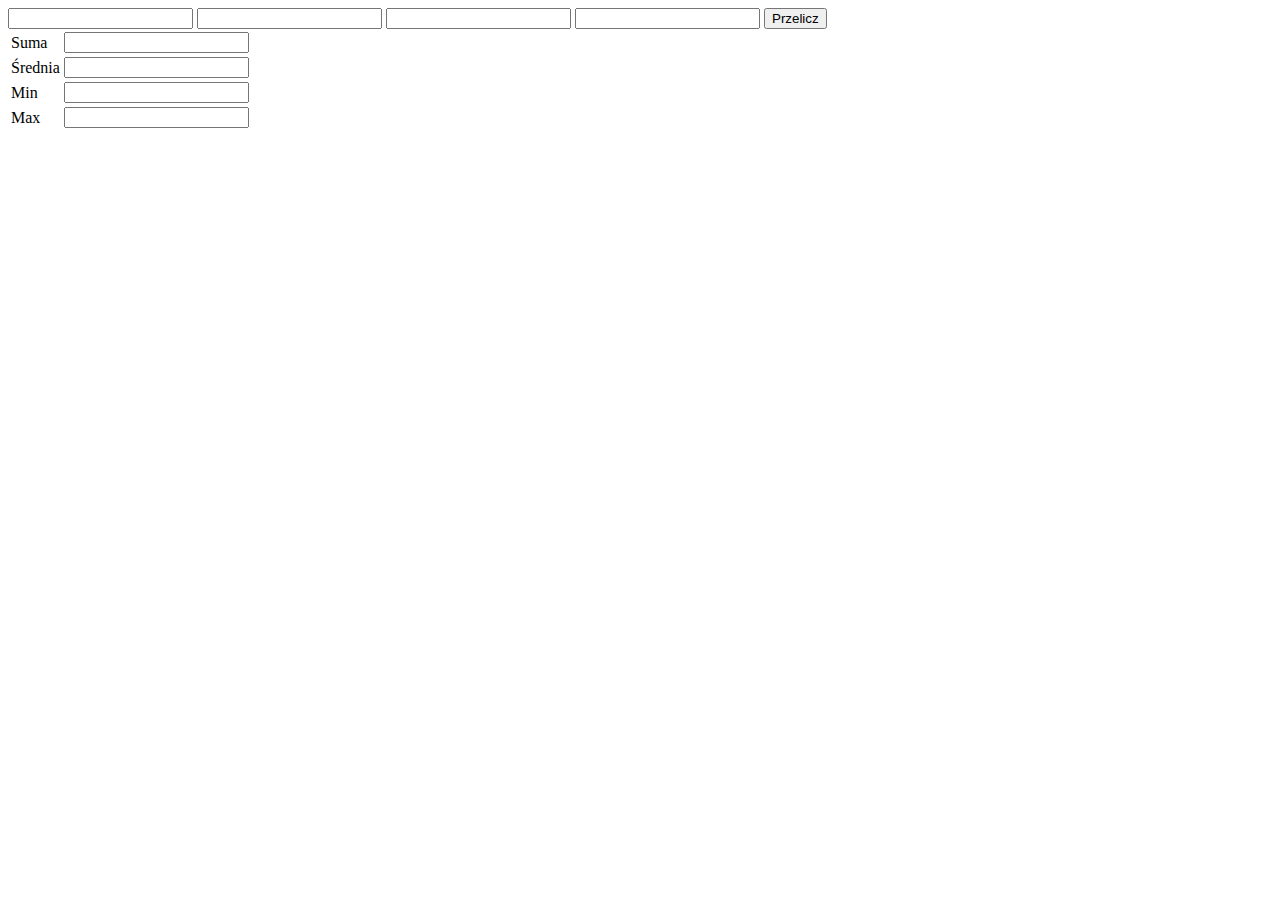
<file: lab1/index.html>
<!DOCTYPE html>
<html lang="en">

<head>
    <meta charset="UTF-8">
    <meta http-equiv="X-UA-Compatible" content="IE=edge">
    <meta name="viewport" content="width=device-width, initial-scale=1.0">
    <title>Document</title>
</head>

<body>
    <input type="text" id="liczba1">
    <input type="text" id="liczba2">
    <input type="text" id="liczba3">
    <input type="text" id="liczba4">
    <button id="przelicz">Przelicz</button>
    <table>
        <tr>
            <td><label>Suma</label></td>
            <td><input type="text" id="suma"></td>
        </tr>
        <tr>
            <td><label>Średnia</label></td>
            <td><input type="text" id="srednia"></td>
        </tr>
        <tr>
            <td><label>Min</label></td>
            <td><input type="text" id="min"></td>
        </tr>
        <tr>
            <td><label>Max</label></td>
            <td><input type="text" id="max"></td>
        </tr>
    </table>
    <script src="main.js" type="text/javascript"></script>
    <script type="text/javascript">
        //console.log
    </script>
</body>

</html>
</file>
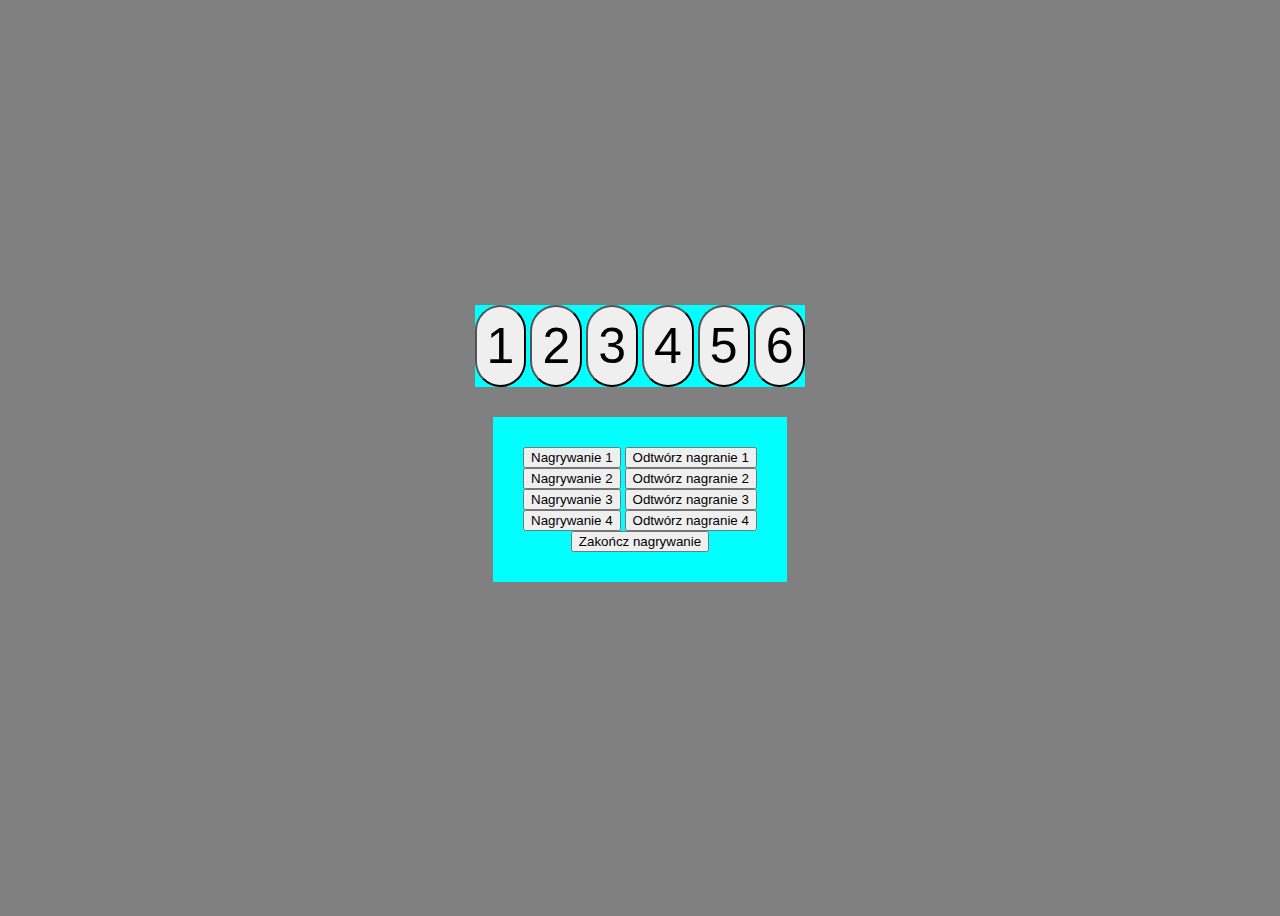
<file: Lab3/index.html>
<!DOCTYPE html>
<html lang="en">

<head>
    <meta charset="UTF-8">
    <meta http-equiv="X-UA-Compatible" content="IE=edge">
    <meta name="viewport" content="width=device-width, initial-scale=1.0">
    <title>Document</title>
    <link rel="stylesheet" href="style.css">
</head>

<body>
    <audio src="/Lab3/sounds/boom.wav" id="boom"></audio>
    <audio src="/Lab3/sounds/clap.wav" id="clap"></audio>
    <audio src="/Lab3/sounds/hihat.wav" id="hihat"></audio>
    <audio src="/Lab3/sounds/kick.wav" id="kick"></audio>
    <audio src="/Lab3/sounds/openhat.wav" id="openhat"></audio>
    <audio src="/Lab3/sounds/ride.wav" id="ride"></audio>

    <div class="Box">
        <div id="keyboard">
            <button id="boom" class="key">1</button>
            <button id="clap" class="key">2</button>
            <button id="hihat" class="key">3</button>
            <button id="kick" class="key">4</button>
            <button id="openhat" class="key">5</button>
            <button id="ride" class="key">6</button>
        </div>
    </div>
    <div class="przyciski">
        <div id="panel1">
            <button id="startRecord1" class="record">Nagrywanie 1</button>
            <button id="playRecord1" class="play">Odtwórz nagranie 1</button>
        </div>

        <div id="panel2">
            <button id="startRecord2" class="record">Nagrywanie 2</button>
            <button id="playRecord2" class="play">Odtwórz nagranie 2</button>
        </div>

        <div id="panel3">
            <button id="startRecord3" class="record">Nagrywanie 3</button>
            <button id="playRecord3" class="play">Odtwórz nagranie 3</button>
        </div>

        <div id="panel4">
            <button id="startRecord4" class="record">Nagrywanie 4</button>
            <button id="playRecord4" class="play">Odtwórz nagranie 4</button>
        </div>

        <div id="panel5">
            <button id="stopRecord" class="endRecord">Zakończ nagrywanie</button>
        </div>
    </div>
</body>
<script src="main.js"></script>

</html>










<!-- OLD CODE -->

<!-- <!DOCTYPE html>
<html lang="en">

<head>
    <meta charset="UTF-8">
    <meta http-equiv="X-UA-Compatible" content="IE=edge">
    <meta name="viewport" content="width=device-width, initial-scale=1.0">
    <title>Document</title>
    <link rel="stylesheet" href="style.css">
</head>

<body>
    <div class="Box">
        <div class="set">
            <button class="drum">1</button>
            <button class="drum">2</button>
            <button class="drum">3</button>
            <button class="drum">4</button>
            <button class="drum">5</button>
            <button class="drum">6</button>
        </div>
    </div>
</body>
<script src="main.js"> </script>

</html> -->
</file>
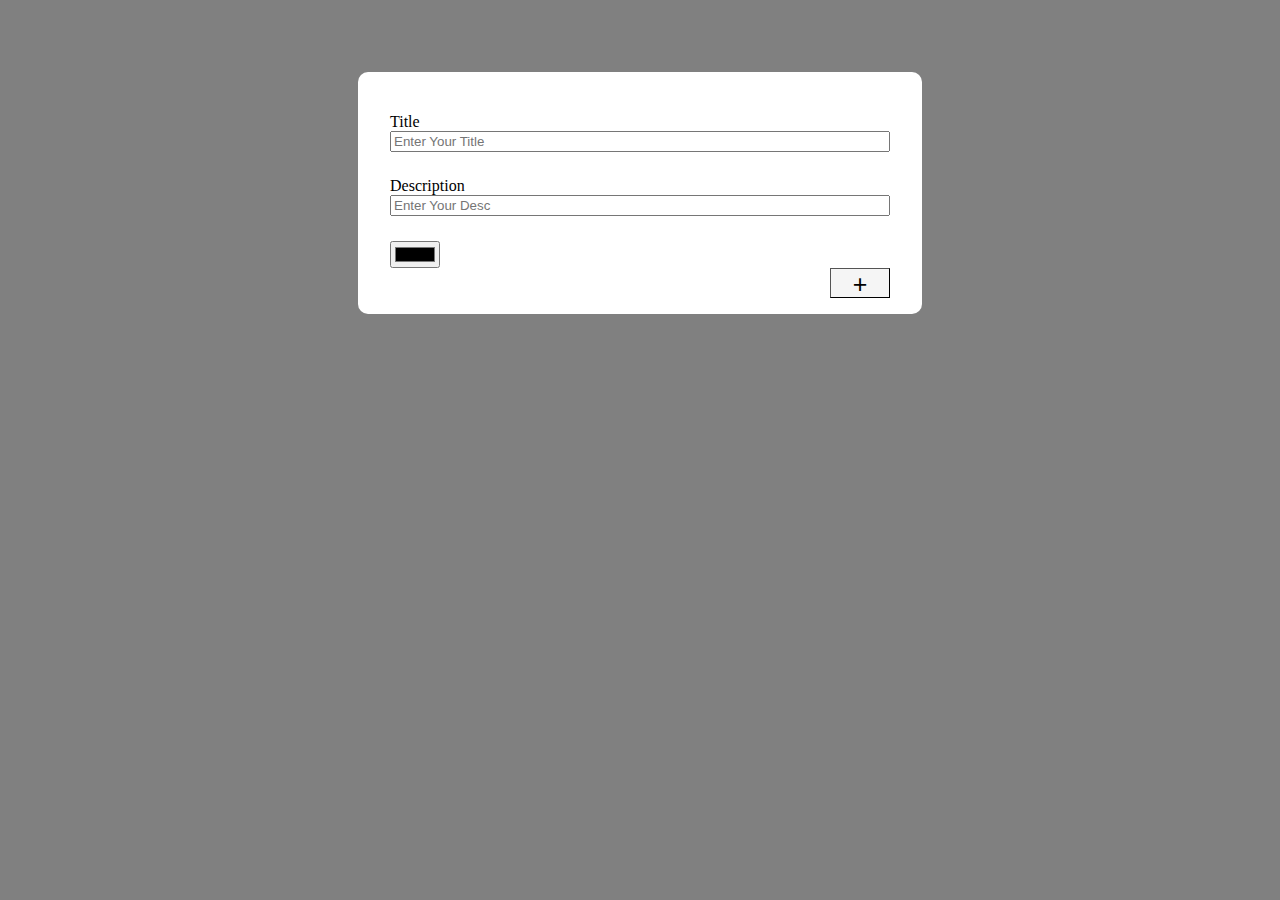
<file: Lab4/index.html>
<!DOCTYPE html>
<html lang="en">

<head>
    <meta charset="UTF-8">
    <meta http-equiv="X-UA-Compatible" content="IE=edge">
    <meta name="viewport" content="width=device-width, initial-scale=1.0">
    <title>Document</title>
    <link rel="stylesheet" href="./style.css">
</head>

<body>
    <div class="container">
        <form>
            <div class="form-control">
                <label for="title">Title</label>
                <input type="text" id="text" placeholder="Enter Your Title" autocomplete="off" name="title">
            </div>
            <div class="form-control">
                <label for="desc">Description</label>
                <input type="text" id="desc" placeholder="Enter Your Desc" autocomplete="off" name="desc">
            </div>
            <div class="color-picker">
                <input type="color" id="noteColor">
            </div>
            <button class="submit">+</button>
        </form>
    </div>
    <div class="notes"></div>
</body>
<script src="./main.js"></script>

</html>
</file>
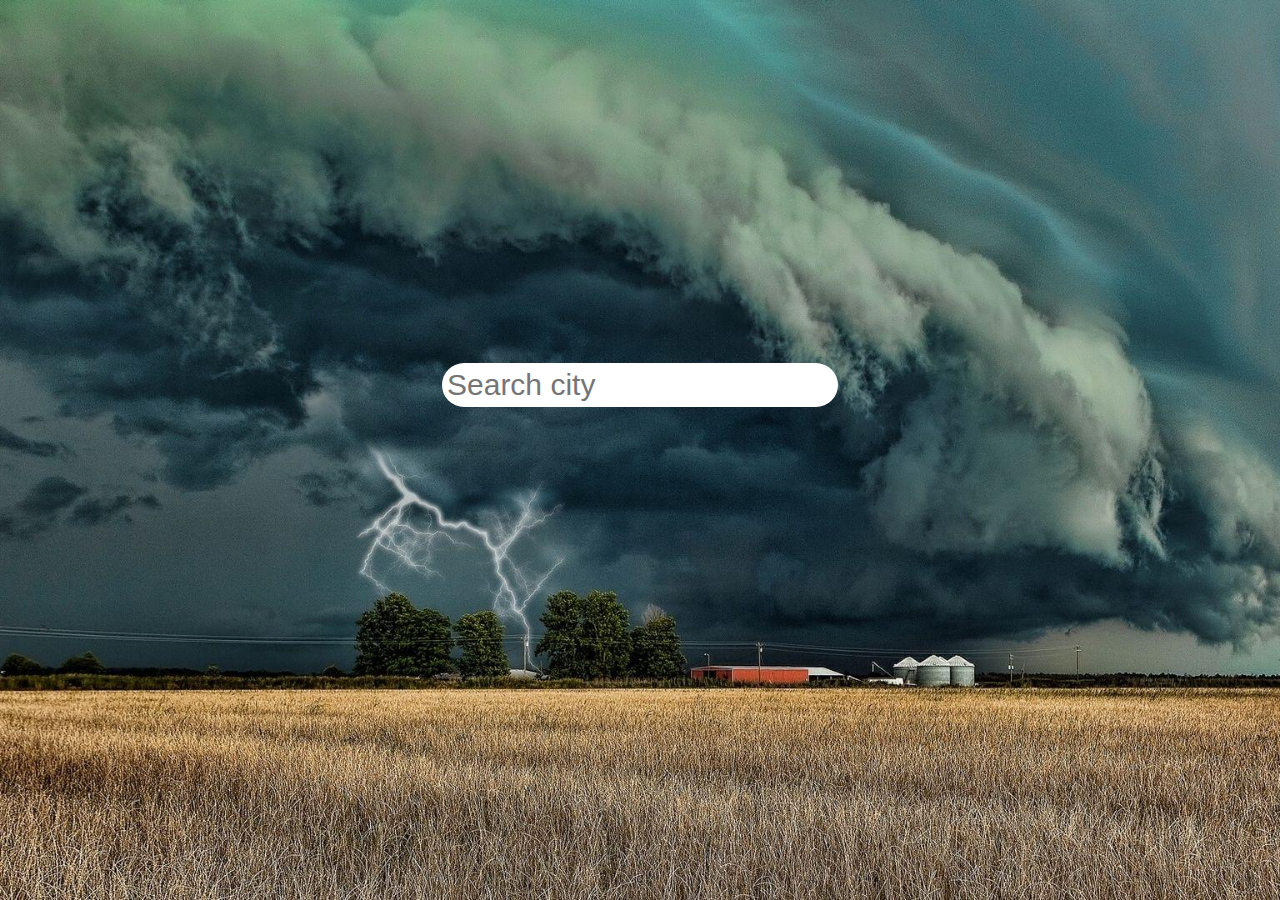
<file: Lab9/index.html>
<!DOCTYPE html>
<html lang="en">

<head>
    <meta charset="UTF-8">
    <meta http-equiv="X-UA-Compatible" content="IE=edge">
    <meta name="viewport" content="width=device-width, initial-scale=1.0">
    <title>Document</title>
    <link rel="stylesheet" href="style.css" />
</head>

<body>
    <main>
        <div class="row" style="text-align: center;">
            <form action="">
                <input type="search" id="search" placeholder="Search city">
            </form>
        </div>
        <div class="row" id="weather">
            <!-- <div>
                <img src="https://openweathermap.org/img/wn/04n@2x.png" alt="">
            </div>
            <div>
                <h2>32 ℃</h2>
                <h4> Clear </h4>
            </div> -->
        </div>
    </main>
    <script src="main.js"></script>
</body>

</html
</file>
<file: Lab3/style.css>
body {
    display: flex;
    justify-content: center;
    align-items: center;
    flex-direction: column;
    height: 100vh;
    background-color: grey;
}

.Box {
    display: grid;
    place-items: center;
    background-color: aqua;
}

.drum {
    font-size: 50px;
    padding: 10px 10px;
    border-radius: 35px;
}

.set {
    max-width: 2400px;
    margin: 30px auto;
    padding: 30px;
}

.key {
    font-size: 50px;
    padding: 10px 10px;
    border-radius: 35px;
}

.przyciski {
    display: grid;
    place-items: center;
    background-color: aqua;
    max-width: 2400px;
    margin: 30px auto;
    padding: 30px;
}
</file>
<file: Lab4/style.css>
body {
    background: grey;
}

.container {
    width: 100%;
    display: flex;
    justify-content: center;
    align-items: center;
    padding: 4rem 0 0 0;
}

form {
    width: 500px;
    background-color: #ffffff;
    padding: 1rem 2rem;
    border-radius: 10px;
}

.form-control {
    display: flex;
    flex-direction: column;
    margin: 25px 0;
}

.card {
    background: #fff;
    padding: 1rem 1.5rem 1rem;
    width: 450px;
    border-radius: 5px;
    margin: 1rem 2rem;
}

.submit {
    width: 60px;
    height: 30px;
    border-width: 1px;
    background-color: whitesmoke;
    font-size: 25px;
    cursor: pointer;
    display: block;
    margin-left: auto;
}
</file>
<file: Lab9/style.css>
* {
    padding: 0;
    margin: 0;
    box-sizing: border-box;
}

main {
    display: flex;
    justify-content: center;
    align-items: center;
    flex-direction: column;
    background-image: url(./foto_back/321993653_852833075804619_3402671041760749145_n.jpg);
    background-size: cover;
    background-repeat: no-repeat;
    height: 100vh;
}

.row {
    width: 1000px;
    height: 100px;
    /* border: 1px blue solid; */
    margin: 15px;
    display: flex;
    align-items: center;
    justify-content: center;
    font-size: 20px;
    color: white;
}

#search {
    font-size: 30px;
    padding: 5px;
    border-radius: 30px;
    border: none;
    outline: none;
}
</file>
